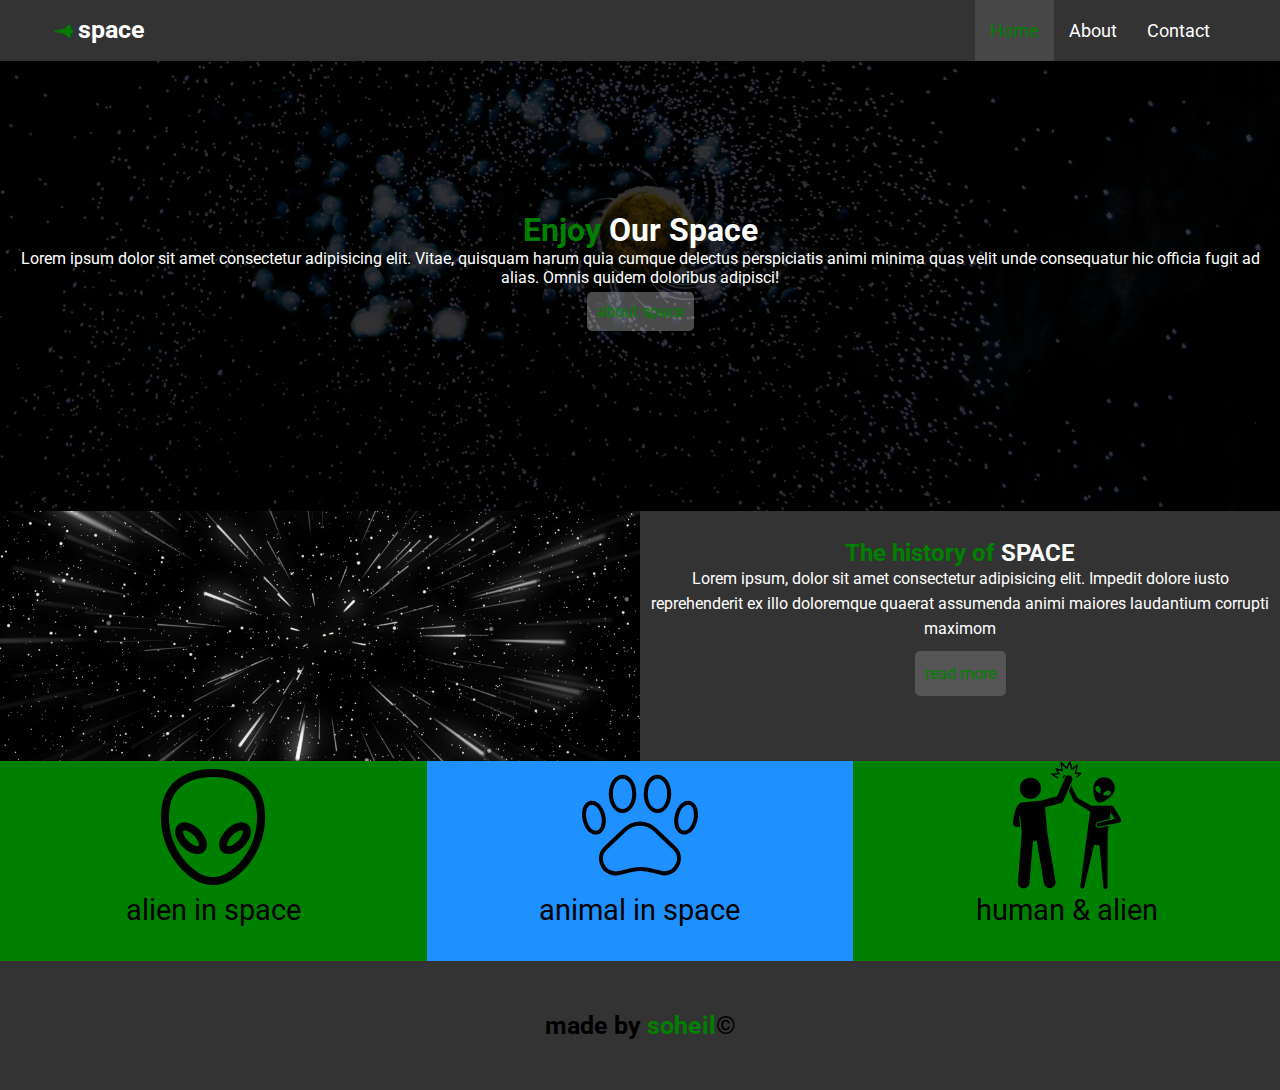
<file: index.html>
<!DOCTYPE html>
<html lang="en">
  <head>
    <meta charset="UTF-8" />
    <meta http-equiv="X-UA-Compatible" content="IE=edge" />
    <meta name="viewport" content="width=device-width, initial-scale=1.0" />
    <link rel="preconnect" href="https://fonts.googleapis.com" />
    <link rel="preconnect" href="https://fonts.gstatic.com" crossorigin />
    <link
      href="https://fonts.googleapis.com/css2?family=Roboto:wght@300&display=swap"
      rel="stylesheet"
    />
    <link
      rel="stylesheet"
      href="https://cdnjs.cloudflare.com/ajax/libs/font-awesome/4.7.0/css/font-awesome.min.css"
    />
    <link rel="stylesheet" href="css/style.css" />
    <title>For Lovers</title>
  </head>
  <body>
    <header class="header">
      <nav class="container">
        <!-- header logo -->
        <div class="header-logo">
          <i class="fa fa-space-shuttle fa-rotate-180 space"></i>
          <a href="index.html">space</a>
        </div>
        <!-- menu -->
        <ul class="menu">
          <li>
            <a class="this-page-selected" href="index.html">Home</a>
          </li>
          <li>
            <a href="about.html">About</a>
          </li>
          <li>
            <a href="contact.html">Contact</a>
          </li>
        </ul>
      </nav>
    </header>
    <main class="main">
      <div class="main-image">
        <section class="font-image">
          <h1><span class="hero-font2">Enjoy</span> Our Space</h1>
          <p>
            Lorem ipsum dolor sit amet consectetur adipisicing elit. Vitae,
            quisquam harum quia cumque delectus perspiciatis animi minima quas
            velit unde consequatur hic officia fugit ad alias. Omnis quidem
            doloribus adipisci!
          </p>
          <a href="about.html">about space</a>
        </section>
      </div>
      <div class="row">
        <div class="row-image"></div>
        <section class="row-content">
          <h2><span class="hero-font2">The history of </span> SPACE</h2>
          <p>
            Lorem ipsum, dolor sit amet consectetur adipisicing elit. Impedit
            dolore iusto reprehenderit ex illo doloremque quaerat assumenda
            animi maiores laudantium corrupti maximom
          </p>
          <a href="about.html">read more</a>
        </section>
      </div>
      <div class="row">
        <div class="end-row1 end-row">
          <img src="image/alien.png" alt="alien" />
          <p>alien in space</p>
        </div>
        <div class="end-row2 end-row">
          <img src="image/animal.png" alt="animal" />
          <p>animal in space</p>
        </div>
        <div class="end-row3 end-row">
          <img src="image/alien-2.png" alt="human & alien" />
          <p>human & alien</p>
        </div>
      </div>
    </main>
  </body>
  <footer class="footer2">
    <p>made by <span class="soheil">soheil</span>&copy;</p>
  </footer>
</html>
</file>
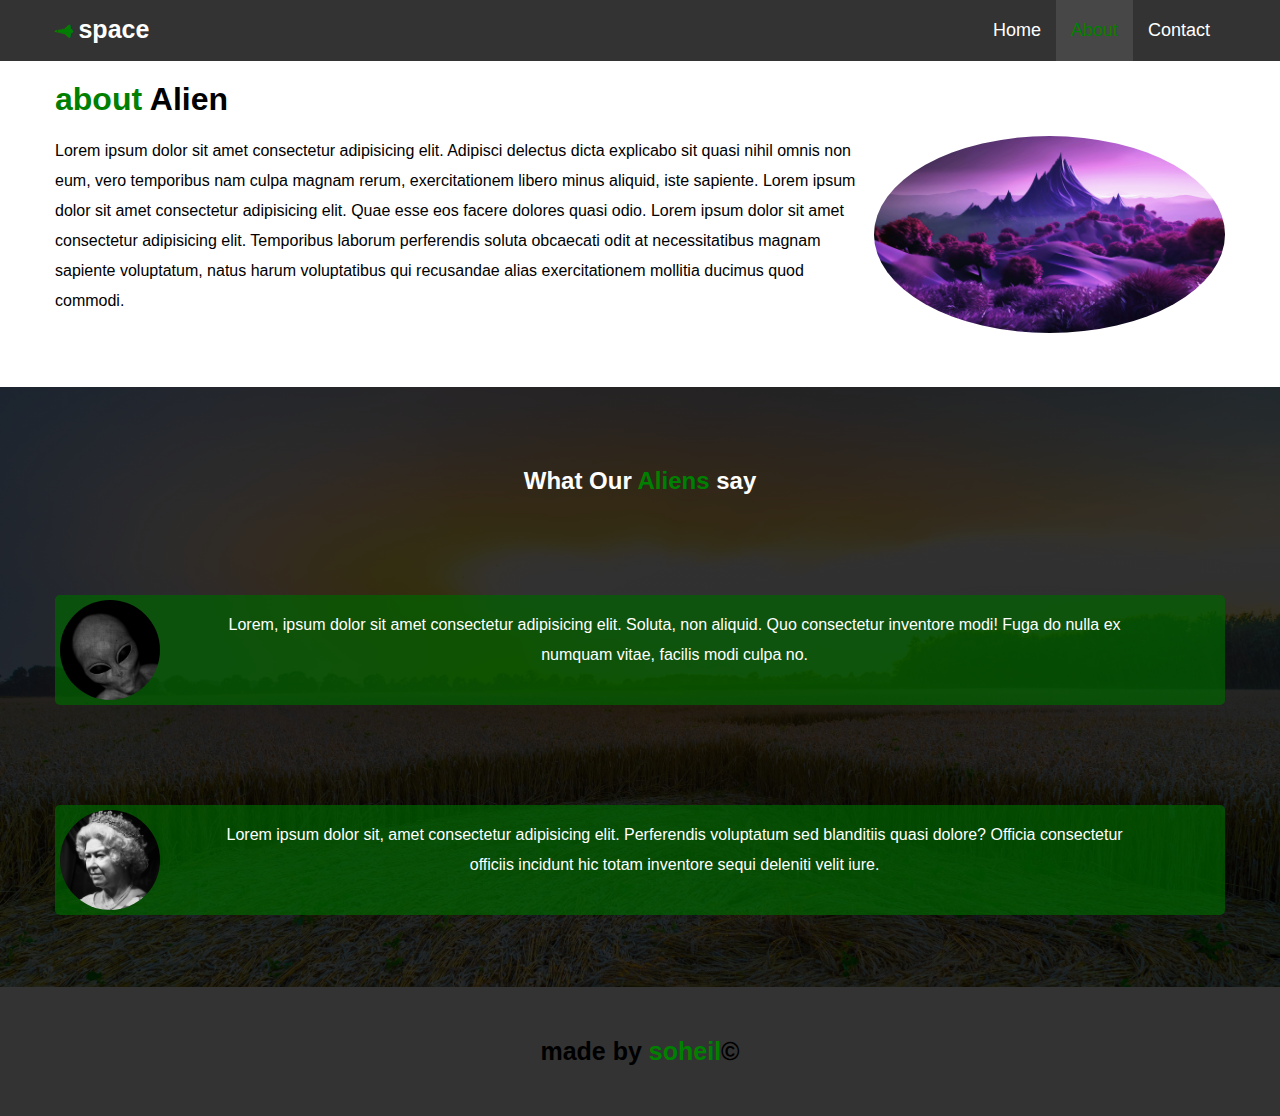
<file: about.html>
<!DOCTYPE html>
<html lang="en">
  <head>
    <meta charset="UTF-8" />
    <meta http-equiv="X-UA-Compatible" content="IE=edge" />
    <meta name="viewport" content="width=device-width, initial-scale=1.0" />
    <link
      rel="stylesheet"
      href="https://cdnjs.cloudflare.com/ajax/libs/font-awesome/4.7.0/css/font-awesome.min.css"
    />
    <link rel="stylesheet" href="css/style.css" />
    <title>About Us</title>
  </head>
  <body>
    <header class="header">
      <nav class="container">
        <!-- header logo -->
        <div class="header-logo">
          <i class="fa fa-space-shuttle fa-rotate-180 green"></i>
          <a href="index.html">space</a>
        </div>
        <!-- menu -->
        <ul class="menu">
          <li>
            <a href="index.html">Home</a>
          </li>
          <li>
            <a class="this-page-selected" href="about.html">About</a>
          </li>
          <li>
            <a href="contact.html">Contact</a>
          </li>
        </ul>
      </nav>
    </header>
    <main class="main">
      <div class="container">
        <h1><span class="green">about</span> Alien</h1>
        <br />
        <div class="row2">
          <img src="image/mountain2.jpg" alt="mountain" class="img-in-row" />
          <p class="in-row">
            Lorem ipsum dolor sit amet consectetur adipisicing elit. Adipisci
            delectus dicta explicabo sit quasi nihil omnis non eum, vero
            temporibus nam culpa magnam rerum, exercitationem libero minus
            aliquid, iste sapiente. Lorem ipsum dolor sit amet consectetur
            adipisicing elit. Quae esse eos facere dolores quasi odio. Lorem
            ipsum dolor sit amet consectetur adipisicing elit. Temporibus
            laborum perferendis soluta obcaecati odit at necessitatibus magnam
            sapiente voluptatum, natus harum voluptatibus qui recusandae alias
            exercitationem mollitia ducimus quod commodi.
          </p>
        </div>
      </div>
      <div class="bg-image">
        <div class="container">
          <h2 class="footer-text-about-us">
            What Our <span class="green">Aliens</span> say
          </h2>
          <div class="say say1">
            <div class="say-photo"></div>
            <p class="sample">
              Lorem, ipsum dolor sit amet consectetur adipisicing elit. Soluta,
              non aliquid. Quo consectetur inventore modi! Fuga do nulla ex
              numquam vitae, facilis modi culpa no.
            </p>
          </div>
          <div class="say say2">
            <div class="say-photo queen"></div>
            <p class="sample">
              Lorem ipsum dolor sit, amet consectetur adipisicing elit.
              Perferendis voluptatum sed blanditiis quasi dolore? Officia
              consectetur <br />
              officiis incidunt hic totam inventore sequi deleniti velit iure.
            </p>
          </div>
        </div>
      </div>
    </main>
    <footer class="footer2">
      <p>made by <span class="soheil">soheil</span>&copy;</p>
    </footer>
  </body>
</html>
</file>
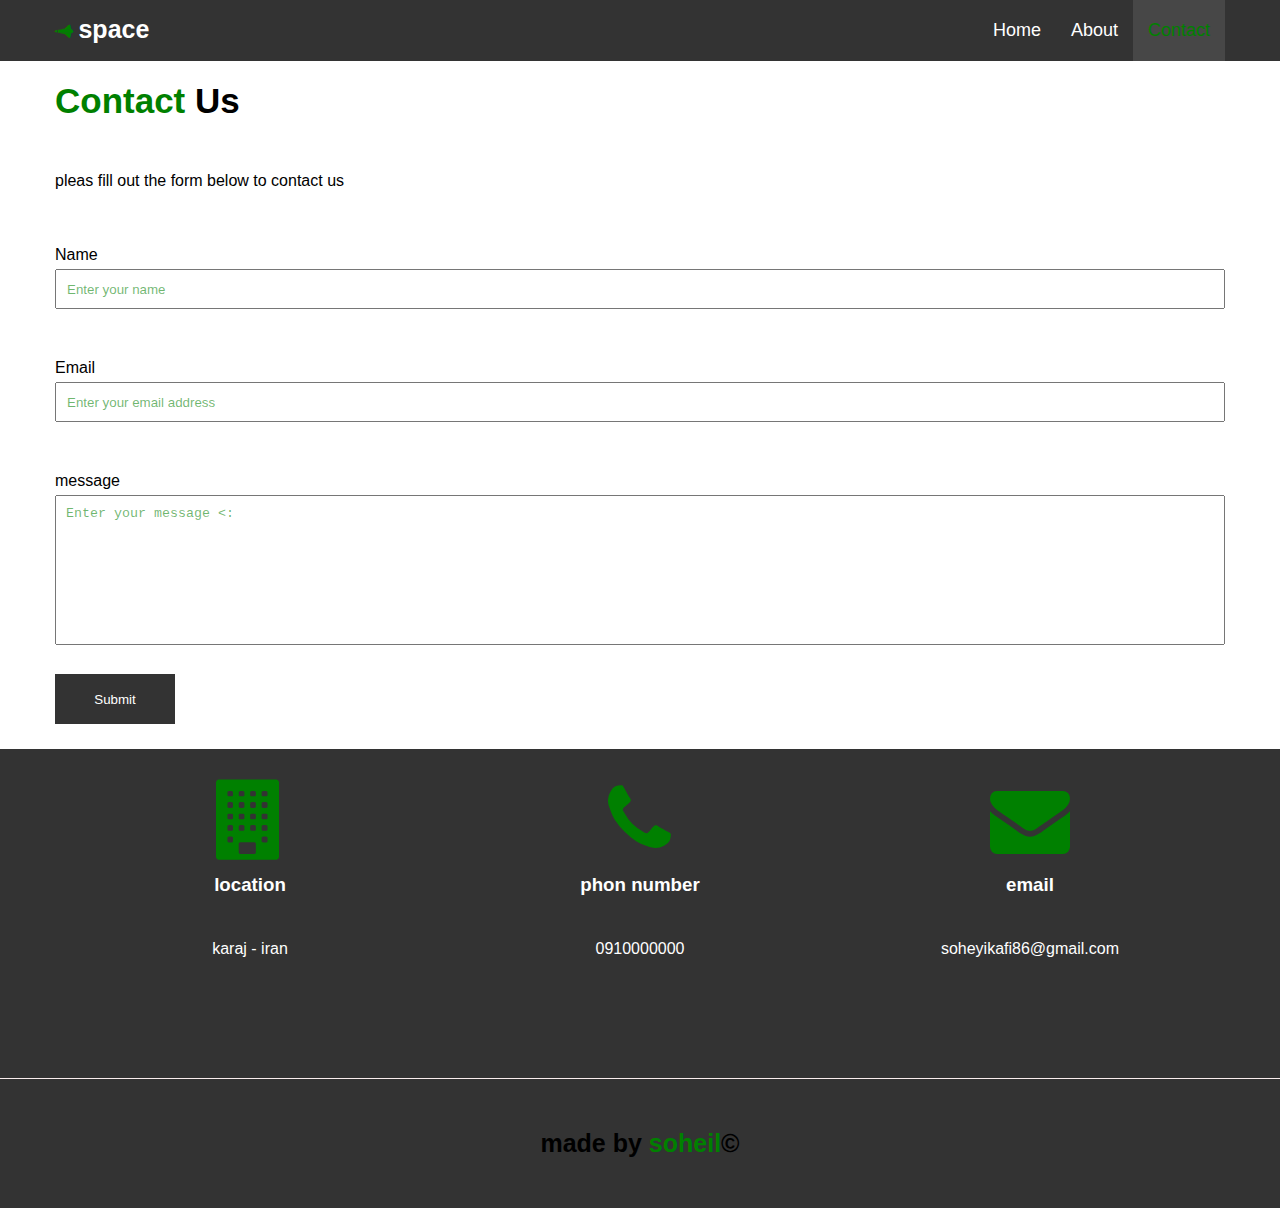
<file: contact.html>
<!DOCTYPE html>
<html lang="en">
  <head>
    <meta charset="UTF-8" />
    <meta http-equiv="X-UA-Compatible" content="IE=edge" />
    <meta name="viewport" content="width=device-width, initial-scale=1.0" />
    <link
      rel="stylesheet"
      href="https://cdnjs.cloudflare.com/ajax/libs/font-awesome/4.7.0/css/font-awesome.min.css"
    />
    <link rel="stylesheet" href="css/style.css" />
    <title>contact us</title>
  </head>
  <body>
    <header class="header">
      <nav class="container">
        <!-- header logo -->
        <div class="header-logo">
          <i class="fa fa-space-shuttle fa-rotate-180 space"></i>
          <a href="index.html">space</a>
        </div>
        <!-- menu -->
        <ul class="menu">
          <li>
            <a href="index.html">Home</a>
          </li>
          <li>
            <a href="about.html">About</a>
          </li>
          <li>
            <a class="this-page-selected" href="contact.html">Contact</a>
          </li>
        </ul>
      </nav>
    </header>
    <main class="main">
      <div class="container">
        <h1 class="top-text"><span class="green">Contact</span> Us</h1>
        <p>pleas fill out the form below to contact us</p>
        <form action="" class="form">
          <label for="Name" class="name-label">Name</label><br />
          <input
            type="text"
            name="Name"
            class="name-input"
            placeholder="Enter your name"
          />
          <label for="email">Email</label><br />
          <input
            class="email-input"
            type="email"
            name="email"
            placeholder="Enter your email address"
          />
          <label for="message">message</label><br />
          <textarea
            class="text-area"
            id="message"
            placeholder="Enter your message <:"
          ></textarea>
          <input type="submit" value="Submit" class="submit-button" />
        </form>
      </div>
      <div class="button-row">
        <div class="container">
          <div class="about-us-slide">
            <i class="fa fa-building font-icon building"></i>
            <h3 class="row-text">location</h3>
            <br />
            <p class="button-text">karaj - iran</p>
          </div>
          <div class="about-us-slide">
            <i class="fa fa-phone font-icon"></i>
            <h3 class="row-text">phon number</h3>
            <br />
            <p class="button-text">0910000000</p>
          </div>
          <div class="about-us-slide">
            <i class="fa fa-envelope font-icon"></i>
            <h3 class="row-text">email</h3>
            <br />
            <p class="button-text">soheyikafi86@gmail.com</p>
          </div>
        </div>
      </div>
    </main>
    <footer class="footer2">
      <p>made by <span class="soheil">soheil</span>&copy;</p>
    </footer>
  </body>
</html>
</file>
<file: css/style.css>
*,
*::before,
*::after {
  margin: 0;
  padding: 0;
  box-sizing: border-box;
}
/* global */
body {
  font-family: "Roboto", sans-serif;
}
ul,
li {
  list-style: none;
}

a {
  text-decoration: none;
}

.container {
  max-width: 1200px;
  margin: 0 auto;
  padding: 0px 15px;
}

.container::after {
  content: "";
  clear: both;
  display: table;
}

.text-primary {
  color: dodgerblue;
}
.text-white {
  color: white;
}

/* header */
.header {
  width: 100%;
  background-color: #333;
}
.header-logo {
  padding: 15px 0;
  float: left;
}
.header-logo a {
  color: white;
  font-size: 25px;
  font-weight: bold;
}

/* menu */
.menu {
  float: right;
}
.menu li {
  float: left;
}
.menu li a {
  color: white;
  font-size: 18px;
  padding: 20px 15px;
  display: block;
  transition: 0.3s;
}
.space {
  color: green;
}
.menu li a:hover,
.this-page-selected {
  color: green !important;
  background-color: rgba(255, 255, 255, 0.1);
}
.main {
  width: 100%;
}
.main-image {
  background: linear-gradient(rgba(0, 0, 0, 0.8), rgba(0, 0, 0, 0.8)),
    url(../image/sapce-2\ .jpg) no-repeat center center;
  background-size: cover;
  height: 450px;
}
.font-image {
  color: white;
  text-align: center;
  padding: 150px 0;
}
.hero-font2 {
  color: green;
}
.font-image a {
  background-color: rgba(255, 255, 255, 0.292);
  color: green;
  padding: 10px;
  display: inline-block;
  margin-top: 5px;
  border-radius: 5px;
  -webkit-border-radius: 5px;
  -moz-border-radius: 5px;
  -ms-border-radius: 5px;
  -o-border-radius: 5px;
  transition: 0.3s;
  -webkit-transition: 0.3s;
  -moz-transition: 0.3s;
  -ms-transition: 0.3s;
  -o-transition: 0.3s;
}
.row {
  width: 100%;
}
.row-image {
  background: url(../image/rain-space2.jpg) no-repeat center center;
  background-size: cover;
  width: 50%;
  height: 250px;
  float: left;
}
.row-content {
  width: 50%;
  /* float: left; */
  height: 250px;
  background-color: #333;
  display: inline-block;
  color: white;
  text-align: center;
  line-height: 25px;
  padding: 10px;
  padding-top: 30px;
}
.row-content a {
  color: green;
  background-color: rgba(255, 255, 255, 0.17);
  padding: 10px;
  margin-top: 10px;
  display: inline-block;
  border-radius: 5px;
  -webkit-border-radius: 5px;
  -moz-border-radius: 5px;
  -ms-border-radius: 5px;
  -o-border-radius: 5px;
  transition: 0.3s;
  -webkit-transition: 0.3s;
  -moz-transition: 0.3s;
  -ms-transition: 0.3s;
  -o-transition: 0.3s;
}
.row-content a:hover {
  background-color: rgba(0, 0, 0, 0.205);
  transform: scale(1.3);
  -webkit-transform: scale(1.3);
  -moz-transform: scale(1.3);
  -ms-transform: scale(1.3);
  -o-transform: scale(1.3);
}
.font-image a:hover {
  background-color: rgba(0, 0, 0, 0.205);
  transform: scale(1.3);
  -webkit-transform: scale(1.3);
  -moz-transform: scale(1.3);
  -ms-transform: scale(1.3);
  -o-transform: scale(1.3);
}
.end-row {
  width: 33.333%;
  float: left;
  text-align: center;
  height: 200px;
}
.end-row1,
.end-row3 {
  background-color: green;
}
.end-row2 {
  background-color: dodgerblue;
}
.end-row p {
  font-size: 29px;
}
.footer {
  background-color: #333;
  height: 150px;
  width: 100%;
  float: left;
  position: relative;
}
.footer-text {
  font-size: 30px;
  top: 50%;
  left: 50%;
  position: absolute;
  transform: translate(-50%, -50%);
  -webkit-transform: translate(-50%, -50%);
  -moz-transform: translate(-50%, -50%);
  -ms-transform: translate(-50%, -50%);
  -o-transform: translate(-50%, -50%);
}
*,
*::before,
*::after {
  margin: 0;
  padding: 0;
  box-sizing: border-box;
}
/* global */
body {
  font-family: "Roboto", sans-serif;
}
ul,
li {
  list-style: none;
}

a {
  text-decoration: none;
}

.container {
  max-width: 1200px;
  margin: 0 auto;
  padding: 0px 15px;
}

.container::after {
  content: "";
  clear: both;
  display: table;
}

.text-primary {
  color: dodgerblue;
}
.text-white {
  color: white;
}

/* header */
.header {
  width: 100%;
  background-color: #333;
}
.header-logo {
  padding: 15px 0;
  float: left;
}
.header-logo a {
  color: white;
  font-size: 25px;
  font-weight: bold;
}

/* menu */
.menu {
  float: right;
}
.menu li {
  float: left;
}
.menu li a {
  color: white;
  font-size: 18px;
  padding: 20px 15px;
  display: block;
  transition: 0.3s;
}

.menu li a:hover,
.this-page-selected {
  color: green !important;
  background-color: rgba(255, 255, 255, 0.1);
}
.green {
  color: green;
}
.top-text {
  margin: 45px 0px;
  font-size: 35px;
}
label {
  margin-top: 50px;
  display: inline-block;
}
input {
  width: 100%;
  height: 40px;
  display: inline-block;
}
.message-input {
  height: 200px;
}
.form textarea {
  width: 100%;
  height: 150px;
  resize: none;
}
.name-input,
.text-area,
.email-input {
  color: green;
  caret-color: #333;
  padding: 10px;
}
label {
  margin-bottom: 5px;
}
.name-input:focus,
.text-area:focus,
.email-input:focus {
  outline: 1px solid green;
}
.name-input::placeholder {
  color: rgba(0, 128, 0, 0.564);
}

.email-input::placeholder {
  color: rgba(0, 128, 0, 0.564);
}
.text-area::placeholder {
  color: rgba(0, 128, 0, 0.564);
}
.submit-button {
  background-color: #333;
  width: 120px;
  height: 50px;
  color: white;
  margin: 25px 0;
  cursor: pointer;
  transition: 0.2s;
  border: none;
}
.submit-button:hover {
  background-color: rgba(51, 51, 51, 0.906);
}
.button-row {
  width: 100%;
  height: 330px;
  background-color: #333;
  float: left;
  border-bottom: 1px solid rgb(249, 237, 237);
}
.about-us-slide {
  width: 33.333%;
  float: left;
}
.building {
  padding-left: 2px;
}
.font-icon {
  font-size: 80px;
  color: green;
  text-align: center;
  display: block;
  padding-top: 30px;
}
.row-text {
  text-align: center;
  color: white;
  padding-top: 15px;
}
.button-text {
  color: white;
  text-align: center;
  padding-top: 20px;
}
.footer {
  background-color: rgba(51, 51, 51, 0.823);
  height: 150px;
  width: 100%;
  float: left;
  position: relative;
}
.footer-text {
  font-size: 30px;
  top: 50%;
  left: 50%;
  position: absolute;
  transform: translate(-50%, -50%);
  -webkit-transform: translate(-50%, -50%);
  -moz-transform: translate(-50%, -50%);
  -ms-transform: translate(-50%, -50%);
  -o-transform: translate(-50%, -50%);
}
.soheil {
  color: green;
}
.space {
  color: green;
}
*,
*::before,
*::after {
  margin: 0;
  padding: 0;
  box-sizing: border-box;
}
/* global */
body {
  font-family: "Roboto", sans-serif;
}
ul,
li {
  list-style: none;
}

a {
  text-decoration: none;
}

.container {
  max-width: 1200px;
  margin: 0 auto;
  padding: 0px 15px;
}

.container::after {
  content: "";
  clear: both;
  display: table;
}

.text-primary {
  color: dodgerblue;
}
.text-white {
  color: white;
}

/* header */
.header {
  width: 100%;
  background-color: #333;
}
.header-logo {
  padding: 15px 0;
  float: left;
}
.header-logo a {
  color: white;
  font-size: 25px;
  font-weight: bold;
}

/* menu */
.menu {
  float: right;
}
.menu li {
  float: left;
}
.menu li a {
  color: white;
  font-size: 18px;
  padding: 20px 15px;
  display: block;
  transition: 0.3s;
}

.menu li a:hover,
.this-page-selected {
  color: green !important;
  background-color: rgba(255, 255, 255, 0.1);
}
.green {
  color: green;
}
/* main */
.main {
  width: 100%;
  height: 500px;
  background-color: white;
  position: relative;
}
.container p {
  line-height: 30px;
  width: calc(100%-100px);
}
.container h1 {
  margin-top: 20px;
}
.image {
  width: 20%;
  height: 200px;
  background: url(../image/mountain.jpg) no-repeat center center;
  background-size: cover;
  border-radius: 50%;
  position: absolute;
  left: 70%;
  top: 7%;
  float: left;
}
.header-text {
  width: 70%;
  float: left;
}
.header-text p {
  float: left;
  display: inline;
}
.bg-image {
  margin-top: 50px;
  background: linear-gradient(rgba(0, 0, 0, 0.8), rgba(0, 0, 0, 0.8)),
    url(../image/sapce\ .jpg) no-repeat center top;
  background-size: cover;
  width: 100%;
  height: 600px;
  float: left;
}
.footer-text-about-us {
  color: white;
  display: block;
  text-align: center;
  margin-top: 80px;
}
.say {
  margin-top: 100px;
  width: 100%;
  height: 110px;
  background: rgba(0, 100, 0, 0.7);
  border-radius: 5px;
  float: left;
}
.say-photo {
  width: 100px;
  height: 100px;
  border-radius: 50%;
  margin-top: 5px;
  margin-left: 5px;
  background: url(../image/alien-head.jpg) no-repeat center top;
  background-size: cover;
  display: block;
  float: left;
}
.queen {
  background: url(../image/queen-elizabeth.jpg) no-repeat center top;
  background-size: cover;
  float: left;
}
.sample {
  width: calc(100% - 100px);
  color: white;
  transform: translate(3%, 25%);
  text-align: center;
  margin-bottom: 5px;
}
.footer2 {
  width: 100%;
  float: left;
  background-color: #333;
}
.footer2 p {
  font-size: 25px;
  display: block;
  text-align: center;
  padding: 50px;
  font-weight: bold;
}
.in-row {
  float: left;
  width: 70%;
}
.img-in-row {
  width: 30%;
  border-radius: 50%;
}
.row2 {
  width: 100%;
  float: left;
}
/* responsive */
@media (max-width: 767px) {
  .menu li {
    float: left;
    width: 100%;
  }
  .menu {
    width: 100%;
    float: right;
  }
  .header-logo {
    padding: 15px 0;
    display: block;
    margin: 0 auto;
  }
  .row-image {
    display: none;
  }
  .row-content {
    width: 100%;
  }
  .end-row {
    width: 100%;
    height: 170px;
  }
  .in-row {
    width: 100%;
  }
  .img-in-row {
    width: 100%;
  }
  .container h1 {
    text-align: center;
  }
  .say {
    height: auto;
  }
  .say-photo {
    display: block;
    float: none;
    margin: 0px auto;
  }
  .sample {
    transform: none;
    width: 100%;
    padding: 5px;
  }
  .say2 {
    display: none;
  }
  .about-us-slide {
    width: 100%;
  }
  .button-row {
    height: auto;
  }
}
</file>
